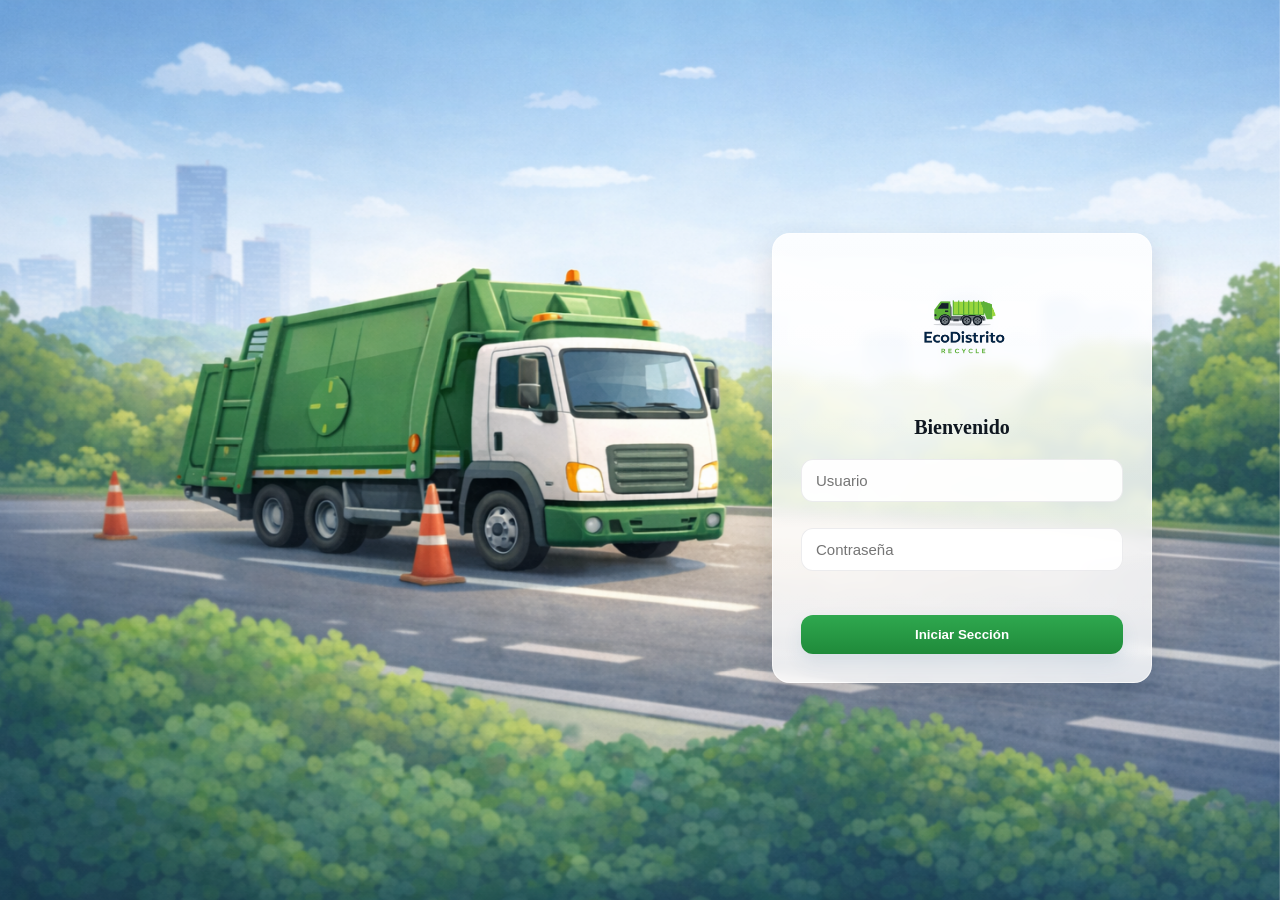
<file: index.html>
<!DOCTYPE html>
<html lang="es">
<head>
    <meta charset="UTF-8">
    <title>EcoDistrito - Login</title>
    <link rel="stylesheet" href="styles.css">
</head>
<body>

<div class="container login-page">
    
    <!-- IZQUIERDA (IMAGEN) -->
    <div class="left">
        <img src="Imagenes/Fondo.png" alt="Fondo">
    </div>

    <!-- DERECHA (LOGIN) -->
    <div class="right">
        <div class="login-box">
            
            <img src="Imagenes/Logo sin fondo.png" class="logo">

            <h2>Bienvenido</h2>

            <input type="text" id="user" placeholder="Usuario" autocomplete="username" required>
            <input type="password" id="pass" placeholder="Contraseña" autocomplete="current-password" required>

            <button onclick="login()" class="btn" aria-label="iniciar sesión">Iniciar Sección</button>
        </div>
    </div>

</div>

<script src="script.js"></script>
</body>
</html>
</file>
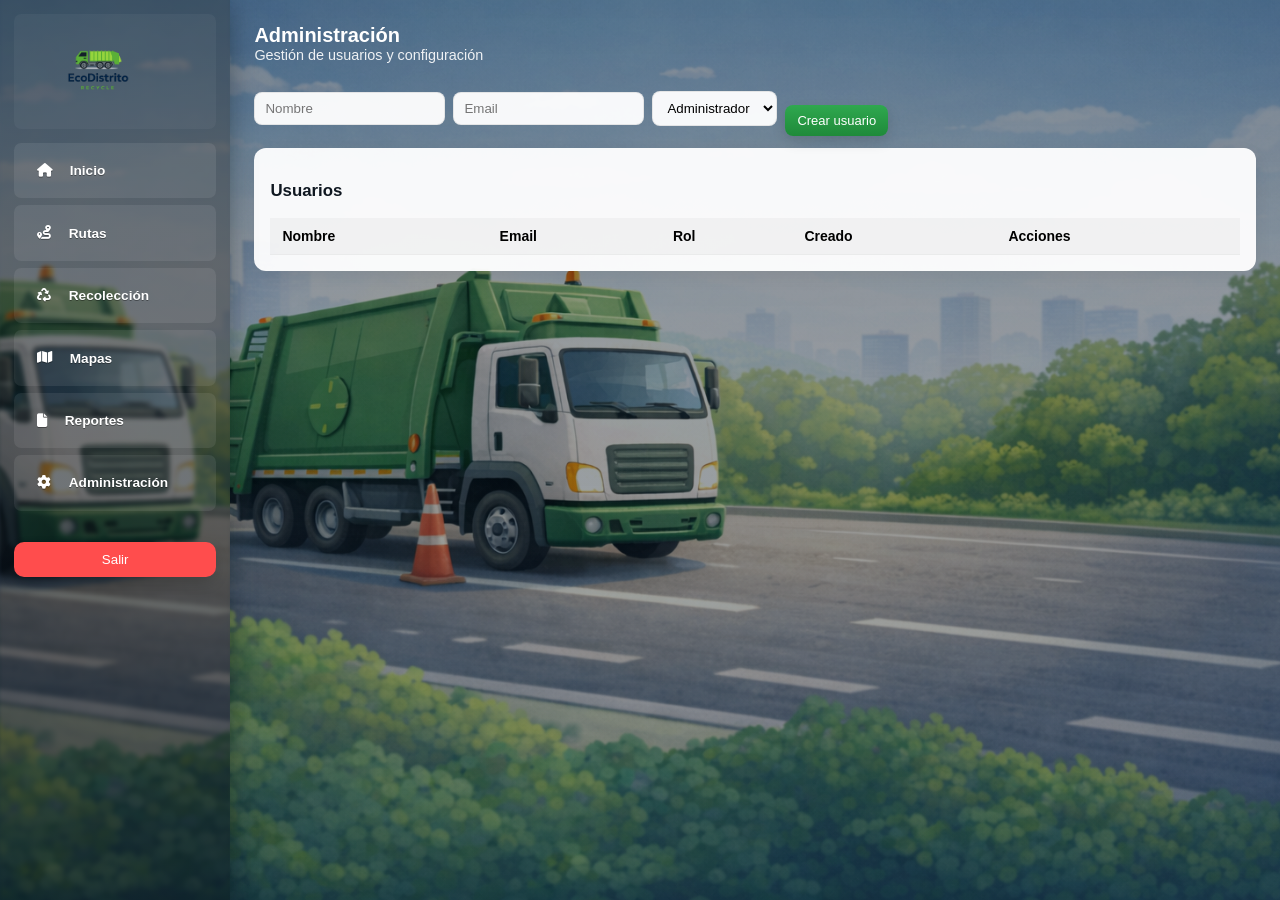
<file: administracion.html>
<!DOCTYPE html>
<html lang="es">
<head>
  <meta charset="utf-8" />
  <meta name="viewport" content="width=device-width,initial-scale=1" />
  <title>EcoDistrito - Administración</title>
  <link rel="stylesheet" href="styles.css" />
  <link href="https://cdnjs.cloudflare.com/ajax/libs/font-awesome/6.5.0/css/all.min.css" rel="stylesheet" />
</head>
<body class="dashboard">
  <div class="container">
    <!-- SIDEBAR -->
    <aside class="sidebar" aria-label="Barra lateral de navegación">
      <div class="logoBox">
        <img src="Imagenes/Logo sin fondo.png" alt="Logo EcoDistrito">
      </div>

      <nav aria-label="Menú principal">
        <ul>
          <li class="active"><a href="dashboard.html" class="nav-link"><i class="fa fa-home"></i> Inicio</a></li>
          <li class="active"><a href="rutas.html" class="nav-link"><i class="fa fa-route"></i> Rutas</a></li>
          <li class="active"><a href="recoleccion.html" class="nav-link"><i class="fa fa-recycle"></i> Recolección</a></li>
          <li class="active"><a href="mapas.html" class="nav-link"><i class="fa fa-map"></i> Mapas</a></li>
          <li class="active"><a href="reportes.html" class="nav-link"><i class="fa fa-file"></i> Reportes</a></li>
          <li class="active"><a href="administracion.html" class="nav-link"><i class="fa fa-cog"></i> Administración</a></li>
        </ul>
      </nav>

      <button onclick="logout()" class="btn" aria-label="Cerrar sesión">Salir</button>
      <script>
        function logout() {
          try {
            localStorage.removeItem('token');
            sessionStorage.clear();
          } catch (e) {
            console.warn('No se pudo limpiar almacenamiento local', e);
          }
          window.location.href = 'index.html';
        }
      </script>
    </aside>

    <!-- MAIN -->
    <main class="main">
      <div class="top"><div><h2>Administración</h2><p>Gestión de usuarios y configuración</p></div></div>


      <div class="controls" style="display:flex;gap:12px;align-items:center;margin-bottom:12px;">
  <form id="addUserForm" style="display:flex;gap:8px;align-items:center;">
    <input name="name" placeholder="Nombre" required />
    <input name="email" placeholder="Email" required />
    <select name="role" required>
      <option value="Administrador">Administrador</option>
      <option value="Operador">Operador</option>
    </select>
    <button class="btn small" type="submit">Crear usuario</button>
  </form>
</div>

<section class="box">
  <h3>Usuarios</h3>
  <div class="table-wrap">
    <table id="usersTable" class="routes-table">
      <thead>
        <tr>
          <th>Nombre</th>
          <th>Email</th>
          <th>Rol</th>
          <th>Creado</th>
          <th>Acciones</th>
        </tr>
      </thead>
      <tbody></tbody>
    </table>
  </div>
</section>

  <script src="administracion.js"></script>
</body>
</html>
</file>
<file: styles.css>
/* ===========================
   Estilos específicos para Login
   =========================== */

.login-page {
  position: relative;
  min-height: 100vh;
  overflow: hidden;
  display: flex;
  align-items: center;
  /*justify-content: center;*/
  box-sizing: border-box;
  padding: 0;
}

/* Fondo full-screen con la imagen del camión */
.login-page .left {
  position: fixed;
  inset: 0; /* top:0; right:0; bottom:0; left:0; */
  width: 100%;
  height: 100vh;
  background-image: url("Imagenes/Fondo.png");
  background-size: cover;
  background-position: center center;
  background-repeat: no-repeat;
  z-index: 0;
  border-radius: 0;
  box-shadow: none;
}

/* Ocultar la etiqueta <img> para evitar duplicado visual */
.login-page .left img {
  display: none;
}

.login-page .right {
  position: relative;
  z-index: 2;
  margin-left: 50%;          /* empuja el contenido a la mitad derecha */
  width: 50%;
  min-width: 320px;
  display: flex;
  align-items: center;
  justify-content: center;
  padding: 48px 40px;
  box-sizing: border-box;
  background: transparent;
}



/* Caja de login: centrada, legible y con efecto glass */
.login-page .login-box {
  pointer-events: auto; /* habilita interacción dentro de la caja */
  width: 380px;
  max-width: 92%;
  padding: 28px;
  background: linear-gradient(180deg, rgba(255,255,255,0.86), rgba(255,255,255,0.82));
  border-radius: 18px;
  box-shadow: 0 12px 30px rgba(8,20,40,0.14);
  border: 1px solid rgba(255,255,255,0.6);
  backdrop-filter: blur(6px) saturate(120%);
  -webkit-backdrop-filter: blur(6px) saturate(120%);
  display: flex;
  flex-direction: column;
  gap: 14px;
  align-items: center;
  box-sizing: border-box;
}

/* Logo: más grande y responsivo */
.login-page .login-box .logo {
  width: 200px;
  height: auto;
  display: block;
  margin-bottom: 6px;
  transition: width 180ms ease;
}

/* Títulos y texto */
.login-page .login-box h2 {
  margin: 0;
  font-size: 20px;
  color: #0f1720;
  font-weight: 600;
}

/* Inputs y botón */
.login-page .login-box input {
  width: 100%;
  padding: 12px 14px;
  margin: 6px 0;
  border-radius: 12px;
  border: 1px solid rgba(16,24,40,0.08);
  background: rgba(255,255,255,0.95);
  font-size: 15px;
  box-sizing: border-box;
  outline: none;
}
.login-page .login-box input:focus{
  box-shadow: 0 6px 18px rgba(47,104,151,0.08);
  transform: translateY(-1px);
}

/* Botón principal */
.login-page .login-box button {
  width: 100%;
  padding: 12px;
  background: linear-gradient(180deg,#2fa84f,#1f8a3a);
  color: #fff;
  border: none;
  border-radius: 12px;
  font-weight: 700;
  cursor: pointer;
  box-shadow: 0 8px 18px rgba(47,104,151,0.12);
}

/* Posicionamiento en pantallas grandes: login a la derecha */
@media (min-width: 1000px) {
  .login-page {
    align-items: stretch;
  }
  .login-page .right {
    width: 50%;
    margin-left: auto; /* empuja a la derecha */
    justify-content: flex-end;
    padding-right: 80px;
  }
  .login-page .login-box {
    margin-right: 40px;
  }
}

/* Móvil: fondo arriba, login centrado */
@media (max-width: 999px) {
  .login-page {
    display: block;
  }
  .login-page .left {
    position: fixed;
    inset: 0;
    filter: none;
  }
  .login-page .right {
    position: relative;
    z-index: 2;
    width: 100%;
    padding: 20px;
    display: flex;
    justify-content: center;
  }
  .login-page .login-box {
    width: 100%;
    max-width: 420px;
    padding: 20px;
    border-radius: 14px;
  }
  .login-page .login-box .logo {
    width: 150px;
  }
}

/**/





/* ===== Dashboard: fondo full-screen y ajustes visuales ===== */

body.dashboard {
  background-image: url("Imagenes/Fondo.png");
  background-size: cover;
  background-position: center center;
  background-repeat: no-repeat;
  background-attachment: fixed;
  min-height: 100vh;
  margin: 0;
  font-family: 'Segoe UI', Arial, sans-serif;
}

/* Overlay para mejorar contraste del contenido del dashboard */
body.dashboard::before {
  content: "";
  position: fixed;
  inset: 0;
  background: linear-gradient(rgba(6,18,28,0.46), rgba(6,18,28,0.36));
  z-index: 0;
  pointer-events: none;
}

/* Contenedor principal por encima del overlay */
.container {
  position: relative;
  z-index: 2;
  display: flex;
  min-height: 100vh;
  box-sizing: border-box;
}

/* Escala global: todo el sitio */
html {
  font-size: 90%; /* reduce fuentes y elementos basados en rem */
}






/* SIDEBAR */
.sidebar {
  top: 0;
  left: 0;
  width: 18vw; /* ancho relativo al viewport */
  min-width: 200px; /* límite mínimo para pantallas pequeñas */
  height: 100vh;
  padding: 1rem;
  box-sizing: border-box;
  position: sticky;
  color: #fff;
  overflow: hidden;
  z-index: 1000;

  background: linear-gradient();
  box-shadow: 0 8px 24px rgba(2,8,12,0.35);
  backdrop-filter: blur(6px) saturate(110%);
  -webkit-backdrop-filter: blur(6px) saturate(110%);
}

/* Imagen de fondo aplicada a la sidebar */
.sidebar::before {
  content: "";
  position: absolute;
  inset: 0;
  background-image: url("Imagenes/Fondo.png");
  background-size: cover;
  background-position: center center;
  background-repeat: no-repeat;
  filter: blur(2px) brightness(0.6);
  transform: scale(1.02);
  z-index: 0;
}

/* Overlay adicional */
.sidebar::after {
  content: "";
  position: absolute;
  inset: 0;
  background: linear-gradient(rgba(6,18,28,0.36), rgba(6,18,28,0.36));
  z-index: 1;
}

/* Contenido del sidebar */
.sidebar > * {
  position: relative;
  z-index: 2;
}

.sidebar li {
  color: rgba(255,255,255,0.95);
  text-shadow: 0 1px 0 rgba(0,0,0,0.35);
}

/* Links */
.nav-link {
  display: flex;
  align-items: center;
  gap: 0.6rem;
  padding: 0.6rem 0.8rem;
  color: #fff;
  text-decoration: none;
  background: transparent;
  border-radius: 0.5rem;
  font-weight: 600;
  box-sizing: border-box;
  width: 100%;
  font-size: 0.95rem;
}

/* Logo */
.logoBox {
  display: flex;
  align-items: center;
  gap: 0.8rem;
  margin-bottom: 1rem;
  background: rgba(255,255,255,0.04);
  padding: 0.5rem;
  border-radius: 0.5rem;
}

.logoBox img {
  max-width: 80%; /* se adapta al ancho */
  height: auto;
  display: block;
}

.logoBox h2 {
  margin: 0;
  font-size: 1rem;
  font-weight: 700;
  color: #fff;
}

/* Lista */
.sidebar ul {
  list-style: none;
  padding: 0;
  margin: 0.8rem 0 0 0;
}

.sidebar li {
  padding: 0.8rem;
  margin: 0.5rem 0;
  cursor: pointer;
  border-radius: 0.5rem;
  color: rgba(255,255,255,0.95);
}

.sidebar li i {
  margin-right: 0.6rem;
}

.sidebar .active {
  background: rgba(255,255,255,0.08);
}

/* Logout */
.btn {
  margin-top: 24px;
  background: #ff4d4d;
  border: none;
  padding: 10px;
  color: white;
  border-radius: 10px;
  width: 100%;
  cursor: pointer;
  box-shadow: 0 6px 14px rgba(2,8,12,0.12);
}

/* MAIN */
.main {
  flex: 1;
  padding: 24px;
  box-sizing: border-box;
  position: relative;
}

/* TOP */
.top {
  display: flex;
  justify-content: space-between;
  align-items: center;
  gap: 12px;
  margin-bottom: 18px;
  color: #fff;
  
}
.top h2 { margin: 0; font-size: 20px; }
.top p { margin: 0; opacity: 0.9; }

/* CARDS */
.cards {
  display: grid;
  grid-template-columns: repeat(4, 1fr);
  gap: 20px;
  margin-top: 8px;
}
.card {
  background: rgba(255,255,255,0.95);
  color: #0f1720;
  border-radius: 15px;
  padding: 18px;
  text-align: center;
  box-shadow: 0 6px 18px rgba(2,8,12,0.06);
  display: flex;
  flex-direction: column;
  justify-content: center;
  align-items: center;
  min-height: 110px;
}

/* GRID (gráfica + mapa) */
.grid {
  display: grid;
  grid-template-columns: 2fr 1fr;
  gap: 20px;
  margin-top: 20px;
}
.box {
  background: rgba(255,255,255,0.95);
  border-radius: 12px;
  padding: 16px;
  box-shadow: 0 6px 18px rgba(2,8,12,0.06);
}

/* Gráfica */
canvas { max-height: 260px; width: 100% !important; }

/* Mapa */
#map {
  height: 320px;
  border-radius: 10px;
  overflow: hidden;
}

/* Leyenda */
.legend { margin-top: 10px; color: #000000; }
.legend span { display: inline-block; width: 12px; height: 12px; margin-right: 6px; border-radius: 3px; vertical-align: middle; }
.legend .verde { background: #2fa84f; }
.legend .amarillo { background: #f0b429; }
.legend .rojo { background: #ff4d4d; }

/* BOTTOM grid */
.grid + .grid { margin-top: 18px; }

/* Progress bars */
.progress { background: rgba(0,0,0,0.06); border-radius: 8px; height: 12px; overflow: hidden; margin-bottom: 12px; }
.progress div { height: 100%; background: linear-gradient(90deg,#2fa84f,#1f8a3a); }

/* Texto general */
h2, h3, p { color: #0f1720; }
.top h2, .top p { color: #fff; }

/* Responsive */
@media (max-width: 700px) {
  .sidebar {
    width: 100%;
    height: auto;
    position: relative;
  }
  .sidebar::before,
  .sidebar::after {
    position: absolute;
    inset: 0;
  }
}




/* ===== Estilos para Rutas ===== */
.table-wrap { overflow-x: auto; }
.routes-table {
  width: 100%;
  border-collapse: collapse;
  font-size: 14px;
}
.routes-table th, .routes-table td {
  padding: 10px 12px;
  border-bottom: 1px solid rgba(0,0,0,0.06);
  text-align: left;
}
.routes-table thead th {
  background: rgba(0,0,0,0.03);
  font-weight: 700;
}
.btn.small {
  padding: 6px 10px;
  font-size: 13px;
  border-radius: 8px;
  background: linear-gradient(180deg,#2fa84f,#1f8a3a);
  color: #fff;
  border: none;
  cursor: pointer;
}
#routeDetail { color: #0f1720; background: rgba(255,255,255,0.95); padding: 10px; border-radius: 8px; margin-top: 8px; }

/* Estilos para Rutas (formulario, tabla, botones) */
.controls input, .controls select, .controls form input {
  padding: 8px 10px;
  border-radius: 8px;
  border: 1px solid rgba(0,0,0,0.08);
  background: rgba(255,255,255,0.95);
}
.controls form .btn.small { padding: 8px 12px; border-radius: 8px; }
.table-wrap { overflow-x: auto; }
.routes-table { width: 100%; border-collapse: collapse; font-size: 14px; }
.routes-table th, .routes-table td { padding: 10px 12px; border-bottom: 1px solid rgba(0,0,0,0.06); text-align: left; }
.routes-table thead th { background: rgba(0,0,0,0.03); font-weight: 700; }
#routeDetail { color: #0f1720; background: rgba(255,255,255,0.95); padding: 10px; border-radius: 8px; margin-top: 8px; }



/**/






/* ===== Estilos para Recolección ===== */
#summaryCards .card { min-width: 140px; }
.controls input, .controls select, .controls form input, .controls form select {
  padding: 8px 10px;
  border-radius: 8px;
  border: 1px solid rgba(0,0,0,0.08);
  background: rgba(255,255,255,0.95);
}
.controls form .btn.small { padding: 8px 12px; border-radius: 8px; }
.routes-table { width: 100%; border-collapse: collapse; font-size: 14px; }
.routes-table th, .routes-table td { padding: 10px 12px; border-bottom: 1px solid rgba(0,0,0,0.06); text-align: left; }
.routes-table thead th { background: rgba(0,0,0,0.03); font-weight: 700; }
#recoDetail { color: #0f1720; background: rgba(255,255,255,0.95); padding: 10px; border-radius: 8px; margin-top: 8px; }



/* ===== Estilos adicionales para Mapas, Reportes y Administración ===== */
.controls input, .controls select, .controls form input, .controls form select {
  padding: 8px 10px; border-radius: 8px; border: 1px solid rgba(0,0,0,0.08); background: rgba(255,255,255,0.95);
}
.table-wrap { overflow-x:auto; }
.routes-table { width:100%; border-collapse:collapse; font-size:14px; }
.routes-table th, .routes-table td { padding:10px 12px; border-bottom:1px solid rgba(0,0,0,0.06); text-align:left; }
.routes-table thead th { background: rgba(0,0,0,0.03); font-weight:700; }
.legend span { display:inline-block; width:12px; height:12px; margin-right:6px; border-radius:3px; vertical-align:middle; }
.truck-icon, .incident-icon { font-size:18px; line-height:18px; }
</file>
